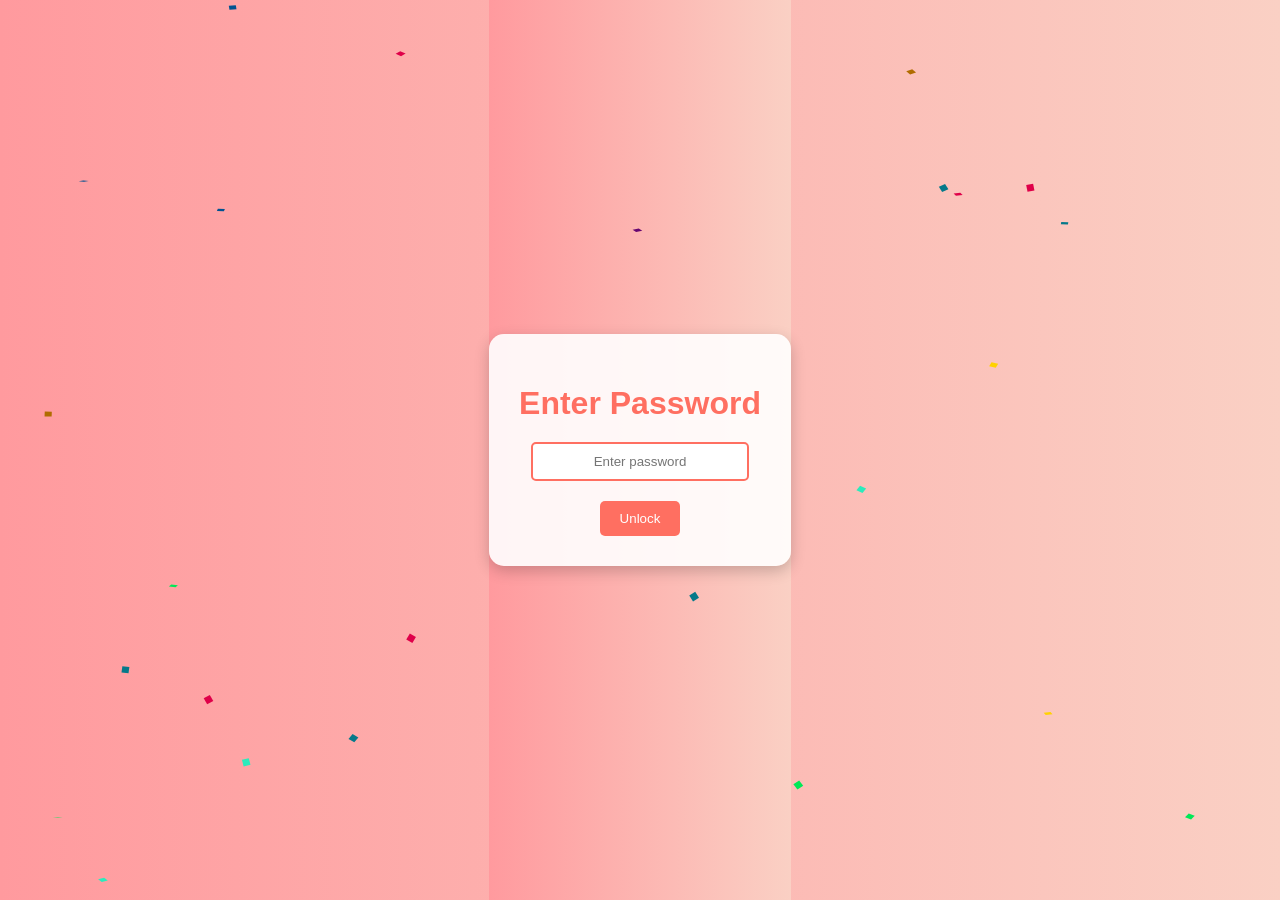
<file: index.html>
<!DOCTYPE html>
<html lang="en">
<head>
    <meta charset="UTF-8">
    <meta http-equiv="X-UA-Compatible" content="IE=edge">
    <meta name="viewport" content="width=device-width, initial-scale=1.0">
    <title>Birthday Website</title>
    <link rel="stylesheet" href="styles.css"> <!-- Link to the CSS file -->
</head>
<body>

    <script type="text/javascript" src="https://code.jquery.com/jquery-1.11.0.js"></script>
    <div id="confetti"></div>
        <!-- Glitter effect -->
        <div class="glitter"></div>
    <script src="script1.js"></script>
    <!-- Password Input Section -->
    
    <div class="password-container" id="password-section">
        <h1>Enter Password</h1>
        <input type="password" id="password-input" placeholder="Enter password">
        <br>
        <button onclick="checkPassword()">Unlock</button>
        
    </div>
       <!-- Main Content Section -->
   
    
   
     <!-- Link to the JavaScript file -->
</body>
</html>
</file>
<file: styles.css>
/* Basic styles for the page */
/* Add a gradient and glow animation to each snowflake */

#confetti{
	
	height: 100%;
	left: 0px;
	position: fixed;
	top: 0px;
	width: 100%;
	z-index: 1;
}
body, html {
  margin: 0;
  padding: 0;
  height: 100%;
  font-family: 'Arial', sans-serif;
  display: flex;
  justify-content: center;
  align-items: center;
  background: linear-gradient(to right, #ff9a9e, #fad0c4);
  
}

/* Glitter effect */
.glitter {
  position: fixed;
  top: 0;
  left: 0;
  width: 100%;
  height: 100%;
  background: transparent;
  pointer-events: none;
  overflow: hidden;
}

.glitter::before {
  content: '';
  position: absolute;
  top: -100%;
  left: -100%;
  width: 300%;
  height: 300%;
  /* background: url('https://i.imgur.com/YjVxlPm.png') ; */
  opacity: 0.3;
  animation: glitter 1.5s infinite linear; /* Animation */
}

@keyframes glitter {
  0% {
      background-position: 0 0;
  }
  100% {
      background-position: 100% 100%;
  }
}

/* Password input container */
.password-container {
  background: rgba(255, 255, 255, 0.9);
  padding: 30px;
  border-radius: 15px;
  box-shadow: 0 5px 15px rgba(0, 0, 0, 0.2);
  text-align: center;
  z-index: 1; /* Ensure this is above the glitter */
}

h1 {
  color: #ff6f61;
  margin-bottom: 20px;
}

/* Style for the input box */
input[type="password"] {
  padding: 10px;
  width: 80%;
  max-width: 300px;
  border: 2px solid #ff6f61;
  border-radius: 5px;
  margin-bottom: 20px;
  outline: none;
  text-align: center;
}

/* Style for the button */
button {
  padding: 10px 20px;
  background-color: #ff6f61;
  color: white;
  border: none;
  border-radius: 5px;
  cursor: pointer;
  transition: background-color 0.3s ease;
}

button:hover {
  background-color: #e65c55;
}

/* Hidden content container */
</file>
